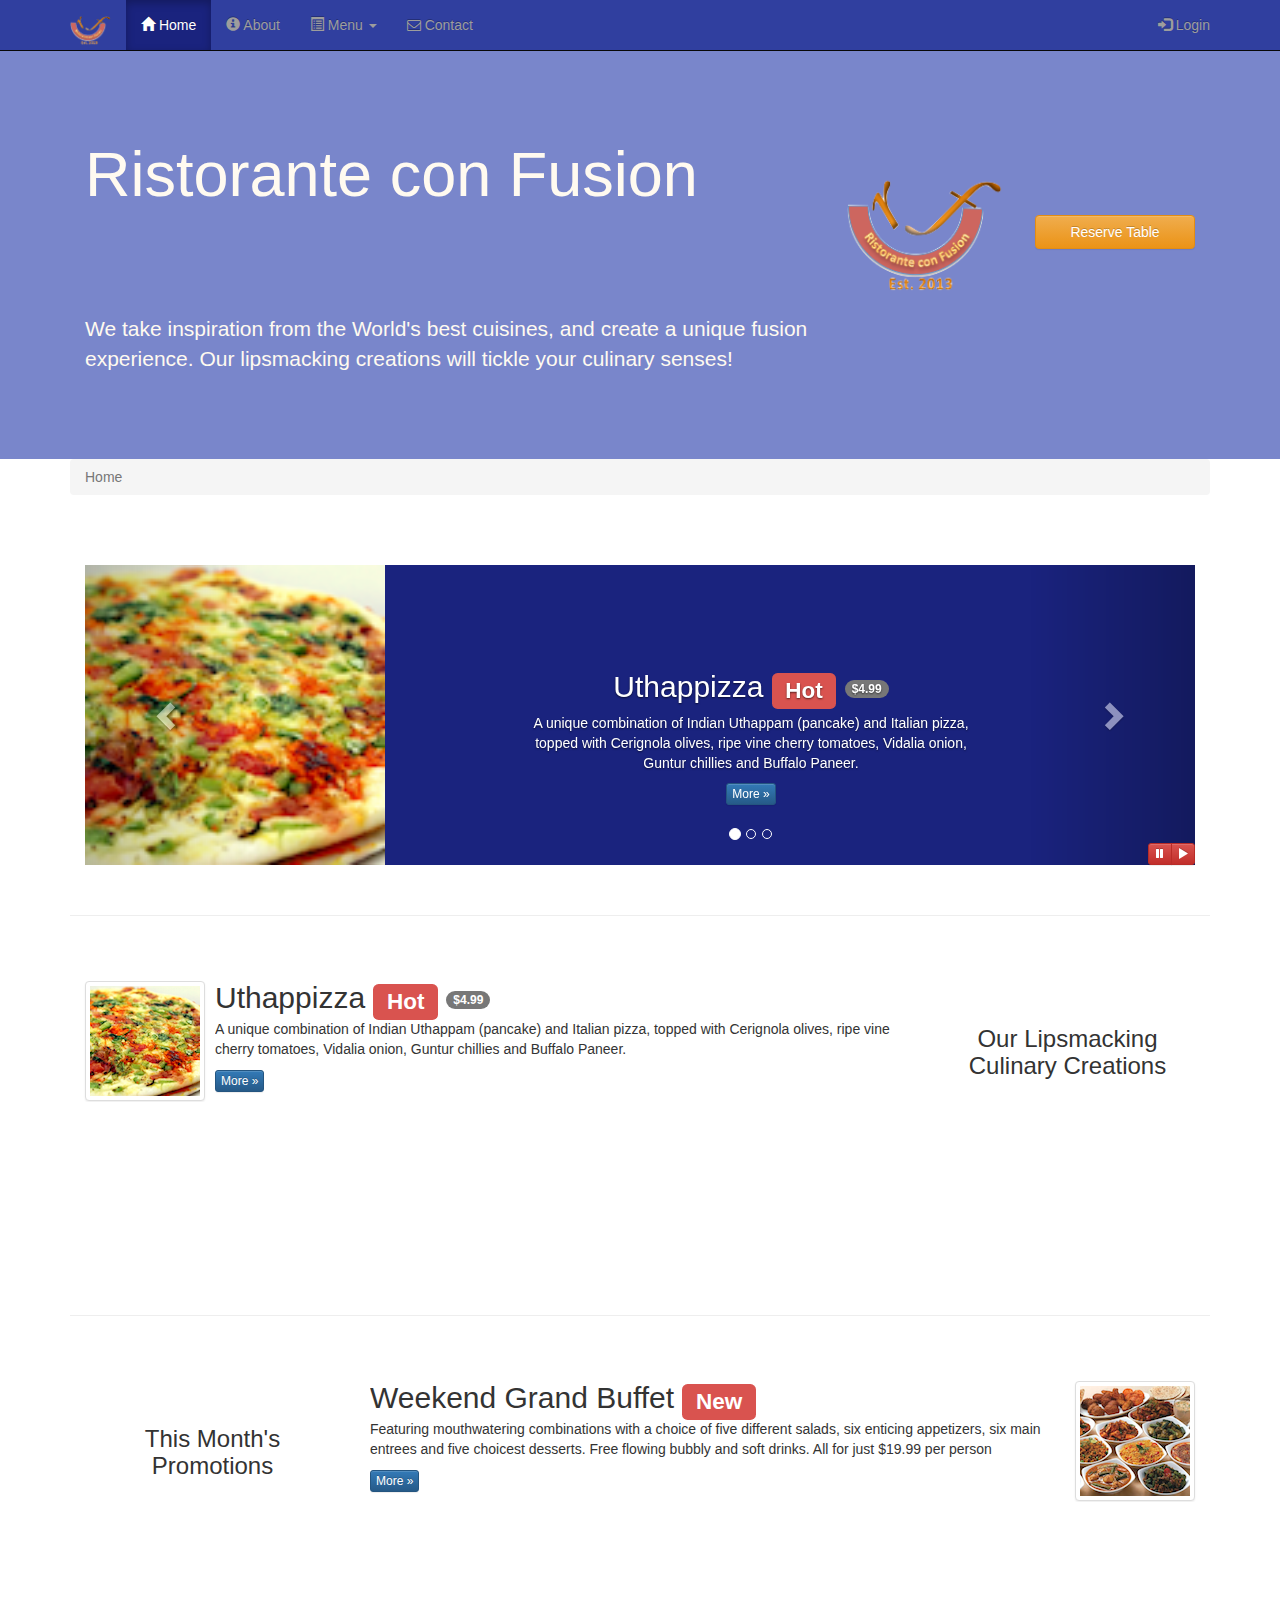
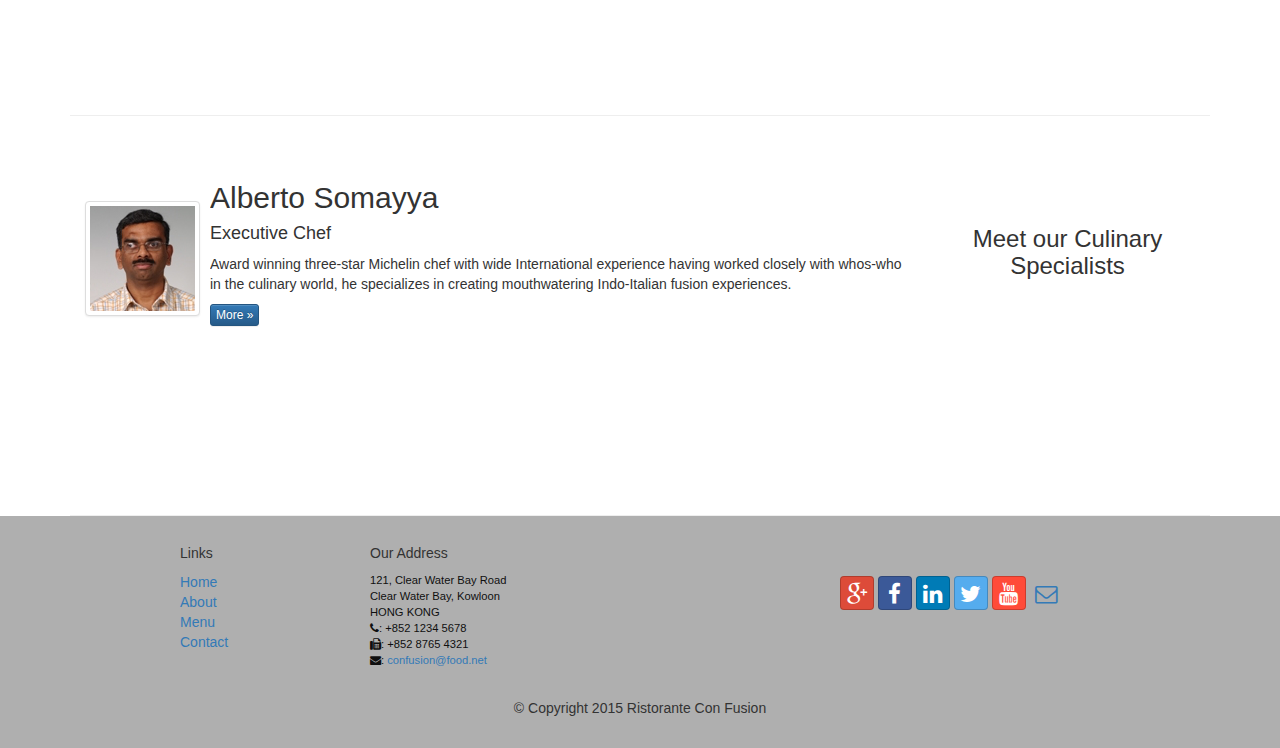
<file: index.html>
<!DOCTYPE html>
<html lang="en">

<head>
    <meta charset="UTF-8">
    <meta http-equiv="X-UA-Compatible" content="ID=edge">
    <meta name="viewport" content="width=device-width, initial-scale=1">
    <title>Ristorante Con Fusion</title>

    <link rel="stylesheet" type="text/css" href="bower_components/bootstrap/dist/css/bootstrap.min.css">
    <link rel="stylesheet" type="text/css" href="bower_components/bootstrap/dist/css/bootstrap-theme.min.css">
    <link href="bower_components/font-awesome/css/font-awesome.min.css" rel="stylesheet">
    <link href="css/bootstrap-social.css" rel="stylesheet">
    <link rel="stylesheet" type="text/css" href="css/mystyles.css">
</head>

<body>

    <nav class="navbar navbar-inverse navbar-fixed-top" role="navigation">
        <div class="container">
            <div class="navbar-header">
                <button type="button" class="navbar-toggle collapsed" data-toggle="collapse" data-target="#navbar" aria-expanded="false" aria-controls="navbar">
                    <span class="sr-only">Toggle navigation</span>
                    <span class="icon-bar"></span>
                    <span class="icon-bar"></span>
                    <span class="icon-bar"></span>
                </button>
                 <a class="navbar-brand" href="index.html"><img src="img/logo.png" height=30 width=41></a>
            </div>
            <div id="navbar" class="navbar-collapse collapse">
                <ul class="nav navbar-nav">
                     <li class="active"><a href="index.html"><span class="glyphicon glyphicon-home"
                         aria-hidden="true"></span> Home</a></li>
                    <li><a href="aboutus.html"><span class="glyphicon glyphicon-info-sign"
                         aria-hidden="true"></span> About</a></li>
                    <li class="dropdown">
                        <a href="#" class="dropdown-toggle" data-toggle="dropdown"
                         role="button" aria-haspopup="true" aria-expanded="false">
                         <span class="glyphicon glyphicon-list-alt" aria-hidden="true"></span> Menu <span class="caret"></span></a>
                        <ul class="dropdown-menu">
                            <li><a href="#">Appetizers</a></li>
                            <li><a href="#">Main Courses</a></li>
                            <li><a href="#">Desserts</a></li>
                            <li><a href="#">Drinks</a></li>
                            <li role="separator" class="divider"></li>
                            <li class="dropdown-header">Specials</li>
                            <li><a href="#">Lunch Buffet</a></li>
                            <li><a href="#">Weekend Brunch</a></li>
                        </ul>
                     </li>
                    <li><a href="contactus.html"> <span class="fa fa-envelope-o"></span> Contact</a></li>
                </ul>
                <ul class="nav navbar-nav navbar-right">
                    <li><a id="loginButton">
                    <span class="glyphicon glyphicon-log-in"></span> Login</a>
                    </li>
                </ul>
            </div>
        </div>
    </nav> 

     <div id="loginModal" class="modal fade" role="dialog">
        <div class="modal-dialog">
        <!-- Modal content-->
        <div class="modal-content">
            <div class="modal-header">
                <button type="button" class="close" data-dismiss="modal">&times;</button>
                <h4 class="modal-title">Login </h4>
            </div>
            <div class="modal-body">
                 <form class="form-inline">
                    <div class="form-inline">
                        <input type="text" class="form-control input-sm" placeholder="Email" name="email">
                        <input type="password" class="form-control input-sm" placeholder="Password" name="password">
                        <label class="checkbox-inline">
                            <input type="checkbox" name="remember" value="">
                            <span>Remember me</span>
                        </label>
                        
                        <button class="btn btn-info" type="submit">Sign In</button>
                        <button type="button" class="btn btn-default btn-sm"
                       data-dismiss="modal">Cancel</button>
                    </div>
                </form>
            </div>
        </div>
        </div>
    </div>

    <header class="jumbotron">

        <!-- Main component for a primary marketing message or call to action -->

        <div class="container">
            <div class="row row-header">
                <div class="col-xs-12 col-sm-8">
                    <h1>Ristorante con Fusion</h1>
                    <p style="padding:40px;"></p>
                    <p>We take inspiration from the World's best cuisines, and create a unique fusion experience. Our lipsmacking creations will tickle your culinary senses!</p>
                </div>
                <div class="col-xs-12 col-sm-2">
                    <p style="padding:20px;"></p>
                    <img src="img/logo.png" class="img-responsive">
                </div>
                <div class="col-xs-12 col-sm-2 center-block">
                    <p style="padding:40px;"></p>
                    <a id="reserveButton" type="button" class="btn btn-warning btn-block">Reserve Table</a>
                </div>
            </div>
        </div>
    </header>

     <div id="reserveModal" class="modal fade" role="dialog">
        <div class="modal-dialog">
        <!-- Modal content-->
        <div class="modal-content">
            <div class="modal-header">
                <button type="button" class="close" data-dismiss="modal">&times;</button>
                <h4 class="modal-title">Reserve table </h4>
            </div>
            <div class="modal-body">
                <form class="form-horizontal" role="form">
                    <div class="form-group">
                        <label for="numGuests" class="col-xs-12 col-sm-2 control-label">Number of Guests</label>
                        <div class="col-sm-10">
                            <div class="radio-inline">
                                <label><input type="radio" name="numGuests">1</label>
                            </div>
                            <div class="radio-inline">
                                <label><input type="radio" name="numGuests">2</label>
                            </div>
                            <div class="radio-inline">
                                <label><input type="radio" name="numGuests">3</label>
                            </div>
                            <div class="radio-inline">
                                <label><input type="radio" name="numGuests">4</label>
                            </div>
                            <div class="radio-inline">
                                <label><input type="radio" name="numGuests">5</label>
                            </div>
                            <div class="radio-inline">
                                <label><input type="radio" name="numGuests">6</label>
                            </div>
                        </div>
                    </div>
                    <div class="form-group">
                        <label for="section" class="col-xs-12 col-sm-2 control-label">Section</label>
                        <div class="col-sm-10">
                            <div class="btn-group" data-toggle="buttons">
                              <label class="btn btn-success active">
                                <input type="radio" name="options" id="nonsmoke" autocomplete="off" checked> Non-Smoking
                              </label>
                              <label class="btn btn-danger">
                                <input type="radio" name="options" id="smoke" autocomplete="off"> Smoking
                              </label>
                            </div>
                        </div>
                    </div>
                    <div class="form-group">
                        <label for="dateToReserve" class="col-xs-12 col-sm-2 control-label">Date and Time</label>
                        <div class="col-xs-12 col-sm-10 form-inline">
                            <div class="col-xs-12 col-sm-4">
                                <div class="has-feedback form-group">
                                    <label class="control-label sr-only" for="dateToReserve">Date</label>
                                    <input type="text" class="form-control input-sm" placeholder="Date" name="dateToReserve" aria-describedby="dateIcon">
                                    <span class="glyphicon glyphicon-calendar form-control-feedback" aria-hidden="true"></span>
                                    <span id="dateIcon" class="sr-only">(date)</span>
                                </div>
                            </div>
                            <div class="col-xs-12 col-sm-4 col-sm-offset-1">
                                <div class="has-feedback form-group">
                                    <input type="text" class="form-control input-sm" placeholder="Time" name="timeToReserve" aria-describedby="timeIcon">
                                    <span class="glyphicon glyphicon-time form-control-feedback" aria-hidden="true"></span>
                                    <span id="timeIcon" class="sr-only">(time)</span>
                                </div>
                            </div>
                        </div>
                    </div>
                    <div class="form-group">
                        <div class="col-sm-offset-2 col-sm-10">
                            <button type="submit" class="btn btn-primary">Reserve</button>
                            <button type="button" class="btn btn-default btn-sm"
                                    data-dismiss="modal">Cancel</button>
                        </div>
                    </div>
                </form>
                <div class="alert alert-warning alert-dismissible" role="alert">
                    <button type="button" class="close" data-dismiss="alert" aria-label="Close"><span aria-hidden="true">&times;</span></button>
                    <strong>Warning:</strong> Please <a href="tel:+85212345678" class="alert-link">call</a> us to reserve for more than six guests
                </div>
            </div>
        </div>
        </div>
    </div>

    <div class="container">
        <div>
            <ol class="breadcrumb">
                <li class="active">Home</a></li>
            </ol>
        </div>

        <div class="row row-content">
           <div class="col-xs-12">
                <div id="mycarousel" class="carousel slide" data-ride="carousel">
                    <!-- Indicators -->
                    <ol class="carousel-indicators">
                        <li data-target="#mycarousel" data-slide-to="0" class="active"></li>
                        <li data-target="#mycarousel" data-slide-to="1"></li>
                        <li data-target="#mycarousel" data-slide-to="2"></li>
                    </ol>
                         <!-- Wrapper for slides -->
                        <div class="carousel-inner" role="listbox">
                            <div class="item active">
                                <img class="img-responsive"
                                 src="img/uthappizza.png" alt="Uthappizza">
                                <div class="carousel-caption">
                                <h2>Uthappizza  <span class="label label-danger">Hot</span> <span class="badge">$4.99</span></h2>
                                <p>A unique combination of Indian Uthappam (pancake) and
                                  Italian pizza, topped with Cerignola olives, ripe vine
                                  cherry tomatoes, Vidalia onion, Guntur chillies and
                                  Buffalo Paneer.</p>
                                <p><a class="btn btn-primary btn-xs" href="#">More &raquo;</a></p>
                                </div>
                            </div>
                            <div class="item">
                                 <a href="#">
                                    <img class="media-object img-thumbnail" src="img/buffet.png" alt="Buffet">
                                </a>
                                <div class="carousel-caption">
                                <h2>Weekend Grand Buffet <span class="label label-danger label-xs">New</span></h2>
                                        <p>Featuring mouthwatering combinations with a choice of five different salads, six enticing appetizers, six main entrees and five choicest desserts. Free flowing bubbly and soft drinks. All for just $19.99 per person </p>
                                <p><a class="btn btn-primary btn-xs" href="#">More &raquo;</a></p>
                                </div>
                            </div>
                            <div class="item">
                                <a href="#">
                                    <img class="media-object img-thumbnail"
                                     src="img/alberto.png" alt="Alberto Somayya">
                                    </a>
                                <div class="carousel-caption">
                                 <h2 class="media-heading">Alberto Somayya</h2>
                                    <h4>Executive Chef</h4>
                                    <p>Award winning three-star Michelin chef with wide
                                     International experience having worked closely with
                                     whos-who in the culinary world, he specializes in
                                      creating mouthwatering Indo-Italian fusion experiences.
                                     </p>
                                    <p><a class="btn btn-primary btn-xs" href="#">More &raquo;</a></p>
                                </div>
                            </div>
                        </div>
                        <!-- Controls -->
                    <a class="left carousel-control" href="#mycarousel" role="button" data-slide="prev">
                        <span class="glyphicon glyphicon-chevron-left" aria-hidden="true"></span>
                        <span class="sr-only">Previous</span>
                    </a>
                    <a class="right carousel-control" href="#mycarousel" role="button" data-slide="next">
                        <span class="glyphicon glyphicon-chevron-right" aria-hidden="true"></span>
                        <span class="sr-only">Next</span>
                    </a>
                    <div class="btn-group" id="carouselButtons">
                        <button class="btn btn-danger btn-xs" id="carousel-pause">
                            <span class="glyphicon glyphicon-pause" aria-hidden="true"></span>
                        </button>
                        <button class="btn btn-danger btn-xs" id="carousel-play">
                            <span class="glyphicon glyphicon-play" aria-hidden="true"></span>
                        </button>
                    </div>
                </div>
            </div>
       </div>
        
        <div class="row row-content">
            <div class="col-xs-12 col-sm-3 col-sm-push-9">
                <p style="padding:20px;"></p>
                <h3 align=center>Our Lipsmacking Culinary Creations</h3>
            </div>
            <div class="media col-xs-12 col-sm-9 col-sm-pull-3">
                <div class="media-left media-middle">
                    <a href="#">
                    <img class="media-object img-thumbnail"
                     src="img/uthappizza.png" alt="Uthappizza">
                    </a>
                </div>
                <div class="media-body">
                    <h2 class="media-heading">Uthappizza  <span class="label label-danger">Hot</span>
                    <span class="badge">$4.99</span></h2>
                    <p>A unique combination of Indian Uthappam (pancake) and
                      Italian pizza, topped with Cerignola olives, ripe vine
                      cherry tomatoes, Vidalia onion, Guntur chillies and
                      Buffalo Paneer.</p>
                    <p><a class="btn btn-primary btn-xs" href="#">More &raquo;</a></p>
                </div>
            </div>
        </div>


        <div class="row row-content">
            <div class="col-xs-12 col-sm-3">
                <p style="padding:20px;"></p>
                <h3 align=center>This Month's Promotions</h3>
            </div>
            <div class="media col-xs-12 col-sm-9">
                <div class="media-body">
                    <h2 class="media-heading">Weekend Grand Buffet <span class="label label-danger">New</span></h2>
                    <p>Featuring mouthwatering combinations with a choice of five different salads, six enticing appetizers, six main entrees and five choicest desserts. Free flowing bubbly and soft drinks. All for just $19.99 per person </p>
                    <p><a class="btn btn-primary btn-xs" href="#">More &raquo;</a></p>
                </div>
                <div class="media-right media-middle">
                    <a href="#">
                        <img class="media-object img-thumbnail" src="img/buffet.png" alt="Buffet">
                    </a>
                </div>
            </div>
        </div>

        <div class="row row-content">
            <div class="col-xs-12 col-sm-3 col-sm-push-9">
                <p style="padding:20px;"></p>
                <h3 align=center>Meet our Culinary Specialists</h3>
            </div>
            <div class="media col-xs-12 col-sm-9 col-sm-pull-3">
                <div class="media-left media-middle">
                    <a href="#">
                    <img class="media-object img-thumbnail"
                     src="img/alberto.png" alt="Alberto Somayya">
                    </a>
                </div>
                <div class="media-body">
                    <h2 class="media-heading">Alberto Somayya</h2>
                    <h4>Executive Chef</h4>
                    <p>Award winning three-star Michelin chef with wide
                     International experience having worked closely with
                     whos-who in the culinary world, he specializes in
                      creating mouthwatering Indo-Italian fusion experiences.
                     </p>
                    <p><a class="btn btn-primary btn-xs" href="#">More &raquo;</a></p>
                </div>
            </div>
        </div>

    </div>

    <footer class="row-footer">
        <div class="container">
            <div class-"row">             
                <div class="col-xs-5 col-xs-offset-1 col-sm-2 col-sm-offset-1">
                    <h5>Links</h5>
                    <ul class="list-unstyled">
                        <li><a href="#">Home</a></li>
                        <li><a href="#">About</a></li>
                        <li><a href="#">Menu</a></li>
                        <li><a href="#">Contact</a></li>
                    </ul>
                </div>
                <div class="col-xs-5 col-sm-5">
                    <h5>Our Address</h5>
                    <address>
		              121, Clear Water Bay Road<br>
		              Clear Water Bay, Kowloon<br>
		              HONG KONG<br>
                      <i class="fa fa-phone"></i>: +852 1234 5678<br>
                      <i class="fa fa-fax"></i>: +852 8765 4321<br>
                      <i class="fa fa-envelope"></i>: 
                                 <a href="mailto:confusion@food.net">confusion@food.net</a>
		           </address>
                </div>
                <div>
                    <div class="nav navbar-nav" style="padding: 40px 10px;">
                        <a class="btn btn-social-icon btn-google-plus" href="http://google.com/+"><i class="fa fa-google-plus"></i></a>
                        <a class="btn btn-social-icon btn-facebook" href="http://www.facebook.com/profile.php?id="><i class="fa fa-facebook"></i></a>
                        <a class="btn btn-social-icon btn-linkedin" href="http://www.linkedin.com/in/"><i class="fa fa-linkedin"></i></a>
                        <a class="btn btn-social-icon btn-twitter" href="http://twitter.com/"><i class="fa fa-twitter"></i></a>
                        <a class="btn btn-social-icon btn-youtube" href="http://youtube.com/"><i class="fa fa-youtube"></i></a>
                        <a class="btn btn-social-icon" href="mailto:"><i class="fa fa-envelope-o"></i></a>
                    </div>
                </div>
                <div class="col-xs-12">
                    <p style="padding:10px;"></p>
                    <p align=center>© Copyright 2015 Ristorante Con Fusion</p>
                </div>
            </div>
        </div>
    </footer>

    <script src="bower_components/jquery/dist/jquery.min.js"></script>
    <!-- Include all compiled plugins (below), or include individual files as needed -->
    <script src="bower_components/bootstrap/dist/js/bootstrap.min.js"></script>

    <script>
        $(document).ready(function(){
            $("#mycarousel").carousel( { interval: 2000 } );
            $("#carousel-pause").click(function(){
                $("#mycarousel").carousel('pause');
            });
            $("#carousel-play").click(function(){
                $("#mycarousel").carousel('cycle');
            });
            $("#loginButton").click(function(){
                $("#loginModal").modal();
            });
            $("#reserveButton").click(function(){
                $("#reserveModal").modal();
            });
        });
    </script>
</body>

</html>
</file>
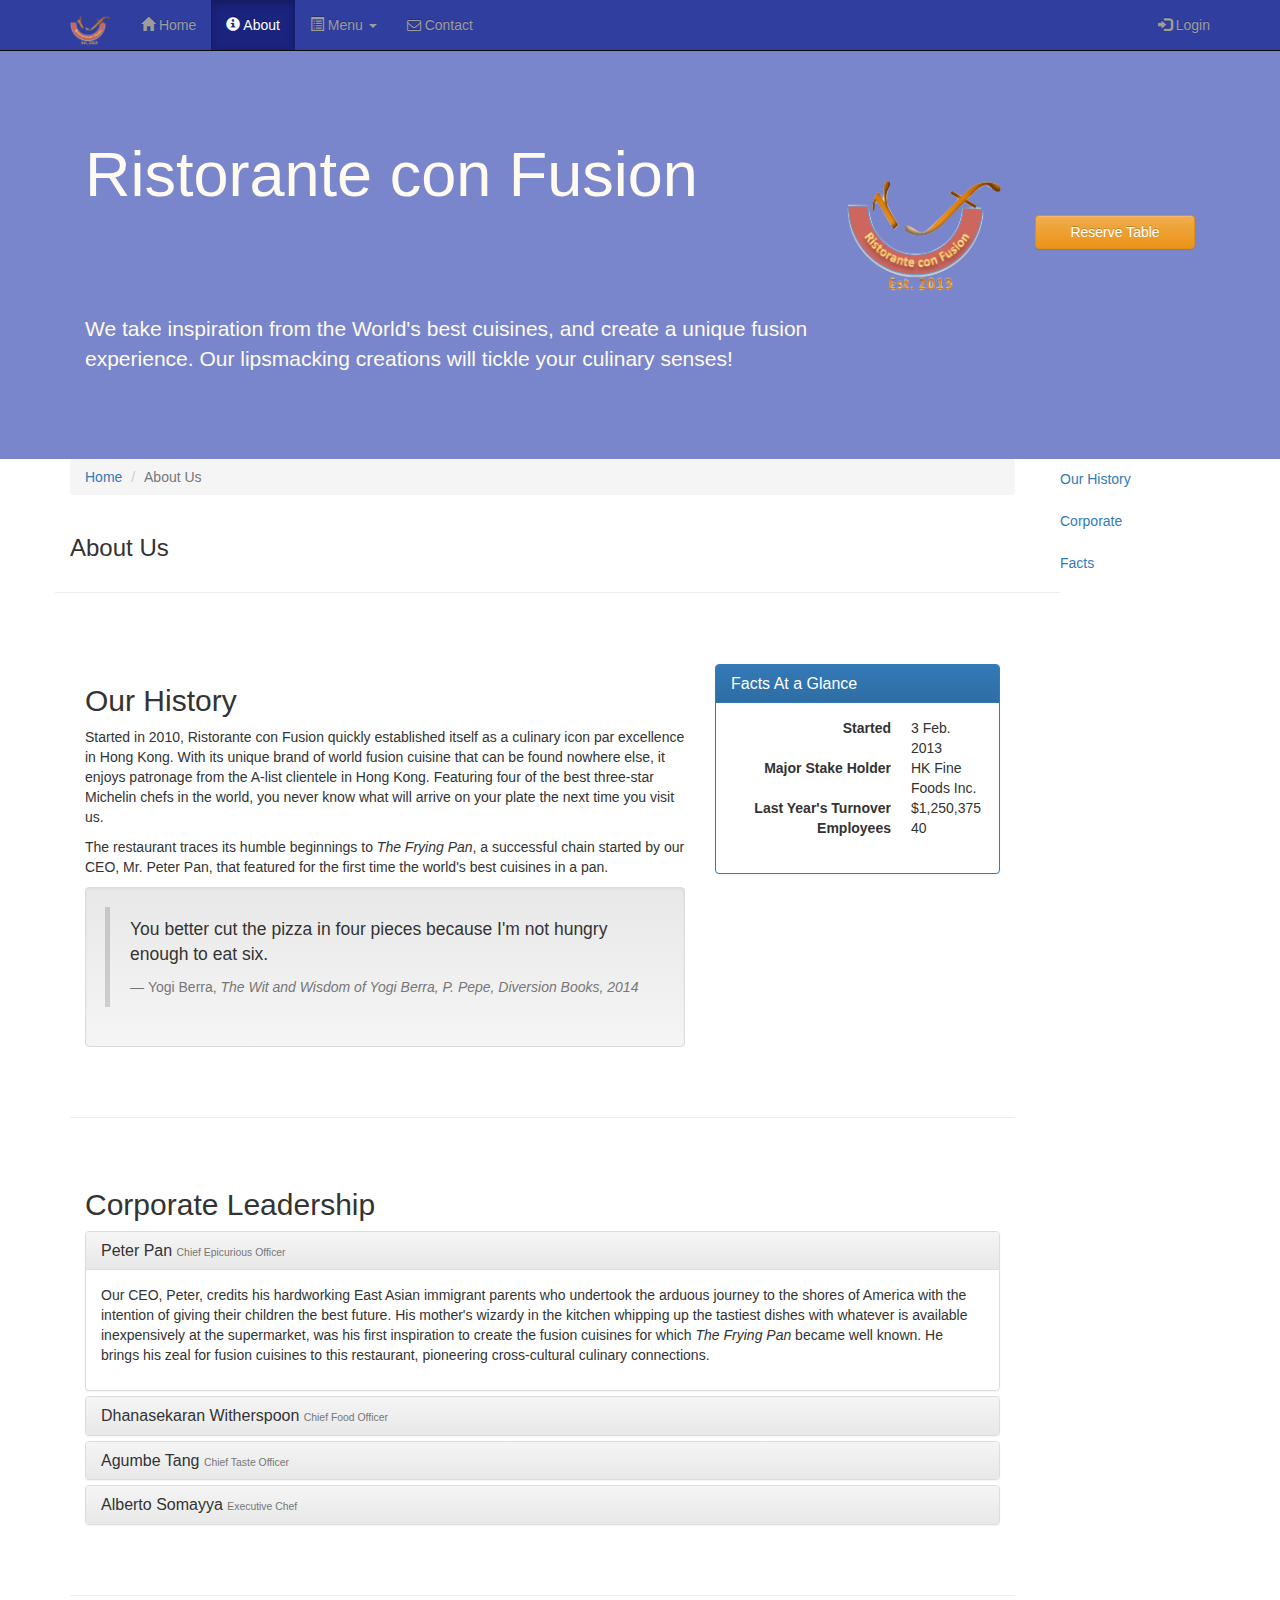
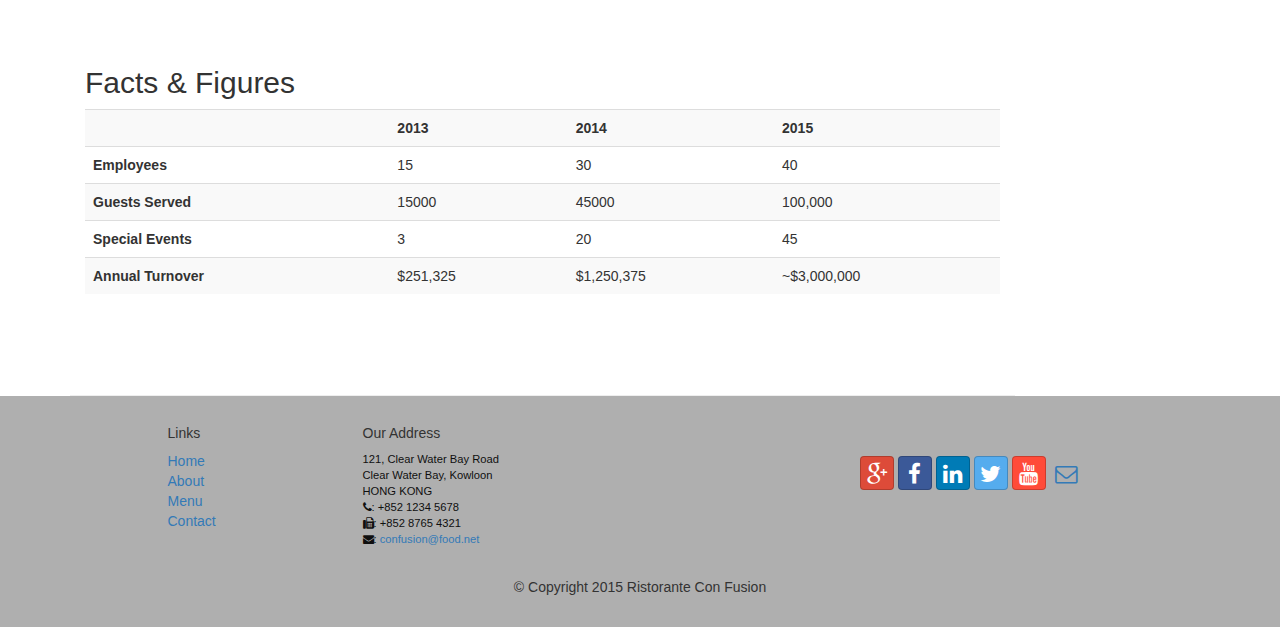
<file: aboutus.html>
<!DOCTYPE html>
<html lang="en">

<head>
     <meta charset="utf-8">
    <meta http-equiv="X-UA-Compatible" content="IE=edge">
    <meta name="viewport" content="width=device-width, initial-scale=1">
    <!-- The above 3 meta tags *must* come first in the head; any other head 
         content must come *after* these tags -->
    <title>Ristorante Con Fusion: About Us</title>
        <!-- Bootstrap -->
    <link rel="stylesheet" type="text/css" href="bower_components/bootstrap/dist/css/bootstrap.min.css">
    <link rel="stylesheet" type="text/css" href="bower_components/bootstrap/dist/css/bootstrap-theme.min.css">
    <link href="bower_components/font-awesome/css/font-awesome.min.css" rel="stylesheet">
    <link href="css/bootstrap-social.css" rel="stylesheet">
    <link rel="stylesheet" type="text/css" href="css/mystyles.css">

    <!-- HTML5 shim and Respond.js for IE8 support of HTML5 elements and media queries -->
    <!-- WARNING: Respond.js doesn't work if you view the page via file:// -->
    <!--[if lt IE 9]>
      <script src="https://oss.maxcdn.com/html5shiv/3.7.2/html5shiv.min.js"></script>
      <script src="https://oss.maxcdn.com/respond/1.4.2/respond.min.js"></script>
    <![endif]-->
</head>

<body data-spy="scroll" data-target="#myScrollspy" data-offset="200">
    <nav class="navbar navbar-inverse navbar-fixed-top" role="navigation">
        <div class="container">
            <div class="navbar-header">
                <button type="button" class="navbar-toggle collapsed" data-toggle="collapse" data-target="#navbar" aria-expanded="false" aria-controls="navbar">
                    <span class="sr-only">Toggle navigation</span>
                    <span class="icon-bar"></span>
                    <span class="icon-bar"></span>
                    <span class="icon-bar"></span>
                </button>
                <a class="navbar-brand" href="index.html"><img src="img/logo.png" height=30 width=41></a>
            </div>
            <div id="navbar" class="navbar-collapse collapse">
                <ul class="nav navbar-nav">
                     <li><a href="index.html"><span class="glyphicon glyphicon-home"
                         aria-hidden="true"></span> Home</a></li>
                    <li  class="active"><a href="aboutus.html"><span class="glyphicon glyphicon-info-sign"
                         aria-hidden="true"></span> About</a></li>
                    <li class="dropdown">
                        <a href="#" class="dropdown-toggle" data-toggle="dropdown"
                         role="button" aria-haspopup="true" aria-expanded="false">
                         <span class="glyphicon glyphicon-list-alt" aria-hidden="true"></span> Menu <span class="caret"></span></a>
                        <ul class="dropdown-menu">
                            <li><a href="#">Appetizers</a></li>
                            <li><a href="#">Main Courses</a></li>
                            <li><a href="#">Desserts</a></li>
                            <li><a href="#">Drinks</a></li>
                            <li role="separator" class="divider"></li>
                            <li class="dropdown-header">Specials</li>
                            <li><a href="#">Lunch Buffet</a></li>
                            <li><a href="#">Weekend Brunch</a></li>
                        </ul>
                     </li>
                    <li><a href="contactus.html"> <span class="fa fa-envelope-o"></span> Contact</a></li>
                </ul>
                <ul class="nav navbar-nav navbar-right">
                    <li><a data-toggle="modal" data-target="#loginModal">
                    <span class="glyphicon glyphicon-log-in"></span> Login</a>
                    </li>
                </ul>
            </div>
        </div>
    </nav>

    <div id="loginModal" class="modal fade" role="dialog">
        <div class="modal-dialog">
        <!-- Modal content-->
        <div class="modal-content">
            <div class="modal-header">
                <button type="button" class="close" data-dismiss="modal">&times;</button>
                <h4 class="modal-title">Login </h4>
            </div>
            <div class="modal-body">
                 <form class="form-inline">
                    <div class="form-inline">
                        <input type="text" class="form-control input-sm" placeholder="Email" name="email">
                        <input type="password" class="form-control input-sm" placeholder="Password" name="password">
                        <label class="checkbox-inline">
                            <input type="checkbox" name="remember" value="">
                            <span>Remember me</span>
                        </label>
                        
                        <button class="btn btn-info" type="submit">Sign In</button>
                        <button type="button" class="btn btn-default btn-sm"
                       data-dismiss="modal">Cancel</button>
                    </div>
                </form>
            </div>
        </div>
        </div>
    </div>


    <header class="jumbotron">

        <!-- Main component for a primary marketing message or call to action -->

        <div class="container">
            <div class="row row-header">
                <div class="col-xs-12 col-sm-8">
                    <h1>Ristorante con Fusion</h1>
                    <p style="padding:40px;"></p>
                    <p>We take inspiration from the World's best cuisines, and create a unique fusion experience. Our lipsmacking creations will tickle your culinary senses!</p>
                </div>
                 <div class="col-xs-12 col-sm-2">
                    <p style="padding:20px;"></p>
                    <img src="img/logo.png" class="img-responsive">
                </div>
                <div class="col-xs-12 col-sm-2 center-block">
                    <p style="padding:40px;"></p>
                    <a data-toggle="modal" data-target="#reserveModal" type="button" class="btn btn-warning btn-block">Reserve Table</a>
                </div>
            </div>
        </div>
    </header>

     <div id="reserveModal" class="modal fade" role="dialog">
        <div class="modal-dialog">
        <!-- Modal content-->
        <div class="modal-content">
            <div class="modal-header">
                <button type="button" class="close" data-dismiss="modal">&times;</button>
                <h4 class="modal-title">Reserve table </h4>
            </div>
            <div class="modal-body">
                <form class="form-horizontal" role="form">
                    <div class="form-group">
                        <label for="numGuests" class="col-xs-12 col-sm-2 control-label">Number of Guests</label>
                        <div class="col-sm-10">
                            <div class="radio-inline">
                                <label><input type="radio" name="numGuests">1</label>
                            </div>
                            <div class="radio-inline">
                                <label><input type="radio" name="numGuests">2</label>
                            </div>
                            <div class="radio-inline">
                                <label><input type="radio" name="numGuests">3</label>
                            </div>
                            <div class="radio-inline">
                                <label><input type="radio" name="numGuests">4</label>
                            </div>
                            <div class="radio-inline">
                                <label><input type="radio" name="numGuests">5</label>
                            </div>
                            <div class="radio-inline">
                                <label><input type="radio" name="numGuests">6</label>
                            </div>
                        </div>
                    </div>
                    <div class="form-group">
                        <label for="section" class="col-xs-12 col-sm-2 control-label">Section</label>
                        <div class="col-sm-10">
                            <div class="btn-group" data-toggle="buttons">
                              <label class="btn btn-success active">
                                <input type="radio" name="options" id="nonsmoke" autocomplete="off" checked> Non-Smoking
                              </label>
                              <label class="btn btn-danger">
                                <input type="radio" name="options" id="smoke" autocomplete="off"> Smoking
                              </label>
                            </div>
                        </div>
                    </div>
                    <div class="form-group">
                        <label for="dateToReserve" class="col-xs-12 col-sm-2 control-label">Date and Time</label>
                        <div class="col-xs-12 col-sm-10 form-inline">
                            <div class="col-xs-12 col-sm-4">
                                <div class="has-feedback form-group">
                                    <label class="control-label sr-only" for="dateToReserve">Date</label>
                                    <input type="text" class="form-control input-sm" placeholder="Date" name="dateToReserve" aria-describedby="dateIcon">
                                    <span class="glyphicon glyphicon-calendar form-control-feedback" aria-hidden="true"></span>
                                    <span id="dateIcon" class="sr-only">(date)</span>
                                </div>
                            </div>
                            <div class="col-xs-12 col-sm-4 col-sm-offset-1">
                                <div class="has-feedback form-group">
                                    <input type="text" class="form-control input-sm" placeholder="Time" name="timeToReserve" aria-describedby="timeIcon">
                                    <span class="glyphicon glyphicon-time form-control-feedback" aria-hidden="true"></span>
                                    <span id="timeIcon" class="sr-only">(time)</span>
                                </div>
                            </div>
                        </div>
                    </div>
                    <div class="form-group">
                        <div class="col-sm-offset-2 col-sm-10">
                            <button type="submit" class="btn btn-primary">Reserve</button>
                            <button type="button" class="btn btn-default btn-sm"
                                    data-dismiss="modal">Cancel</button>
                        </div>
                    </div>
                </form>
                <div class="alert alert-warning alert-dismissible" role="alert">
                    <button type="button" class="close" data-dismiss="alert" aria-label="Close"><span aria-hidden="true">&times;</span></button>
                    <strong>Warning:</strong> Please <a href="tel:+85212345678" class="alert-link">call</a> us to reserve for more than six guests
                </div>
            </div>
        </div>
        </div>
    </div>

    <div class="container">
        <div class="row">
            <div class="col-xs-12 col-sm-10">
                <div>
                    <div>
                        <ol class="breadcrumb">
                          <li><a href="index.html">Home</a></li>
                          <li class="active">About Us</a></li>
                        </ol>
                    </div>
                    <div class="row">
                       <h3 class="col-xs-12">About Us</h3>
                       <hr class="col-xs-12">
                    </div>
                </div>
                
                <div>
                    <div id="history" class="row row-content">
                        <div class="col-xs-12 col-sm-6 col-lg-8">
                            <h2>Our History</h2>
                                <p>Started in 2010, Ristorante con Fusion quickly established itself as a culinary icon par excellence in Hong Kong. With its unique brand of world fusion cuisine that can be found nowhere else, it enjoys patronage from the A-list clientele in Hong Kong.  Featuring four of the best three-star Michelin chefs in the world, you never know what will arrive on your plate the next time you visit us.</p>
                                <p>The restaurant traces its humble beginnings to <em>The Frying Pan</em>, a successful chain started by our CEO, Mr. Peter Pan, that featured for the first time the world's best cuisines in a pan.</p> 
                                <div class="well">
                                    <blockquote>
                                        <p>You better cut the pizza in four pieces because
                                            I'm not hungry enough to eat six.</p>
                                        <footer>Yogi Berra,
                                          <cite>The Wit and Wisdom of Yogi Berra,
                                            P. Pepe, Diversion Books, 2014</cite>
                                        </footer>
                                    </blockquote>
                                </div>
                        </div>
                        <div class="col-xs-12 col-sm-6 col-lg-4">
                            <div class="panel panel-primary">
                                <div class="panel-heading">
                                    <h3 class="panel-title">Facts At a Glance</h3>
                                </div>
                                <div class="panel-body">
                                    <dl class="dl-horizontal">
                                        <dt>Started</dt>
                                        <dd>3 Feb. 2013</dd>
                                        <dt>Major Stake Holder</dt>
                                        <dd>HK Fine Foods Inc.</dd>
                                        <dt>Last Year's Turnover</dt>
                                        <dd>$1,250,375</dd>
                                        <dt>Employees</dt>
                                        <dd>40</dd>
                                   </dl>
                                </div>
                            </div>
                            <p style="padding:20px;"></p>
                        </div>
                    </div>


                    <div id="corporate" class="row row-content">
                        <div class="col-xs-12">
                            <h2>Corporate Leadership</h2>
                            <div class="panel-group" id="accordion" role="tablist" aria-multiselectable="true">
                                <div class="panel panel-default">
                                    <div class="panel-heading" role="tab" id="headingPeter">
                                        <h3 class="panel-title">
                                            <a role="button" data-toggle="collapse"
                                                 data-parent="#accordion" href="#peter"
                                                 aria-expanded="true" aria-controls="peter">
                                                Peter Pan <small>Chief Epicurious Officer</small></a>
                                        </h3>
                                    </div>
                                    <div role="tabpanel" class="panel-collapse collapse in"
                                         id="peter"    aria-labelledby="headingPeter">
                                        <div class="panel-body">
                                             <p>Our CEO, Peter, credits his hardworking East Asian immigrant parents who undertook the arduous journey to the shores of America with the intention of giving their children the best future. His mother's wizardy in the kitchen whipping up the tastiest dishes with whatever is available inexpensively at the supermarket, was his first inspiration to create the fusion cuisines for which <em>The Frying Pan</em> became well known. He brings his zeal for fusion cuisines to this restaurant, pioneering cross-cultural culinary connections.</p>
                                        </div>
                                    </div>
                                </div>

                                <div class="panel panel-default">
                                    <div class="panel-heading" role="tab" id="headingDanny">
                                        <h3 class="panel-title">
                                            <a class="collapsed" role="button" data-toggle="collapse"
                                                 data-parent="#accordion" href="#danny"
                                                 aria-expanded="false" aria-controls="danny">
                                                Dhanasekaran Witherspoon <small>Chief Food Officer</small></a>
                                        </h3>
                                    </div>
                                    <div role="tabpanel" class="panel-collapse collapse"
                                         id="danny"    aria-labelledby="headingDanny">
                                        <div class="panel-body">
                                            <p>Our CFO, Danny, as he is affectionately referred to by his colleagues, comes from a long established family tradition in farming and produce. His experiences growing up on a farm in the Australian outback gave him great appreciation for varieties of food sources. As he puts it in his own words, <em>Everything that runs, wins, and everything that stays, pays!</em></p>
                                        </div>
                                    </div>
                                </div>

                                <div class="panel panel-default">
                                    <div class="panel-heading" role="tab" id="headingAgumbe">
                                        <h3 class="panel-title">
                                            <a class="collapsed" role="button" data-toggle="collapse"
                                                 data-parent="#accordion" href="#agumbe"
                                                 aria-expanded="false" aria-controls="agumbe">
                                                Agumbe Tang <small>Chief Taste Officer</small></a>
                                        </h3>
                                    </div>
                                    <div role="tabpanel" class="panel-collapse collapse"
                                         id="agumbe"    aria-labelledby="headingAgumbe">
                                        <div class="panel-body">
                                            <p>Blessed with the most discerning gustatory sense, Agumbe, our CFO, personally ensures that every dish that we serve meets his exacting tastes. Our chefs dread the tongue lashing that ensues if their dish does not meet his exacting standards. He lives by his motto, <em>You click only if you survive my lick.</em></p>
                                        </div>
                                    </div>
                                </div>
                                
                                <div class="panel panel-default">
                                    <div class="panel-heading" role="tab" id="headingAlberto">
                                        <h3 class="panel-title">
                                            <a class="collapsed" role="button" data-toggle="collapse"
                                                 data-parent="#accordion" href="#alberto"
                                                 aria-expanded="false" aria-controls="alberto">
                                                Alberto Somayya <small>Executive Chef</small></a>
                                        </h3>
                                    </div>
                                    <div role="tabpanel" class="panel-collapse collapse"
                                         id="alberto"    aria-labelledby="headingAlberto">
                                        <div class="panel-body">
                                            <p>Award winning three-star Michelin chef with wide International experience having worked closely with whos-who in the culinary world, he specializes in creating mouthwatering Indo-Italian fusion experiences. He says, <em>Put together the cuisines from the two craziest cultures, and you get a winning hit! Amma Mia!</em></p>
                                        </div>
                                    </div>
                                </div>
                            </div>
                        </div>
                   </div>

                   <div id="facts" class="row row-content">
                        <div class="col-xs-12">
                            <h2>Facts &amp; Figures</h2>
                            <div class="table-responsive">
                            <table class="table table-striped">
                                <tr>
                                    <td>&nbsp;</td>
                                    <th>2013</th>
                                    <th>2014</th>
                                    <th>2015</th>
                                </tr>
                                <tr>
                                    <th>Employees</th>
                                    <td>15</td>
                                    <td>30</td>
                                    <td>40</td>
                                </tr>
                                <tr>
                                    <th>Guests Served</th>
                                    <td>15000</td>
                                    <td>45000</td>
                                    <td>100,000</td>
                                </tr>
                                <tr>
                                    <th>Special Events</th>
                                    <td>3</td>
                                    <td>20</td>
                                    <td>45</td>
                                </tr>
                                <tr>
                                    <th>Annual Turnover</th>
                                    <td>$251,325</td>
                                    <td>$1,250,375</td>
                                    <td>~$3,000,000</td>
                                </tr>
                            </table>
                            </div>
                        </div>
                    </div> 
                </div>
            </div>
             <nav class="hidden-xs col-sm-2" id="myScrollspy">
                <ul class="nav nav-pills nav-stacked" data-spy="affix" data-offset-top="400">
                    <li><a href="#history">Our History</a></li>
                    <li><a href="#corporate">Corporate</a></li>
                    <li><a href="#facts">Facts</a></li>
                </ul>
            </nav>
        </div>

    </div>

    <footer class="row-footer">
        <div class="container">
            <div class="row">             
                <div class="col-xs-5 col-xs-offset-1 col-sm-2 col-sm-offset-1">
                    <h5>Links</h5>
                    <ul class="list-unstyled">
                        <li><a href="#">Home</a></li>
                        <li><a href="#">About</a></li>
                        <li><a href="#">Menu</a></li>
                        <li><a href="#">Contact</a></li>
                    </ul>
                </div>
                <div class="col-xs-6 col-sm-5">
                    <h5>Our Address</h5>
                    <address>
		              121, Clear Water Bay Road<br>
		              Clear Water Bay, Kowloon<br>
		              HONG KONG<br>
		              <i class="fa fa-phone"></i>: +852 1234 5678<br>
		              <i class="fa fa-fax"></i>: +852 8765 4321<br>
		              <i class="fa fa-envelope"></i>: 
                        <a href="mailto:confusion@food.net">confusion@food.net</a>
		           </address>
                </div>
                <div class="col-xs-12 col-sm-4">
                    <div class="nav navbar-nav" style="padding: 40px 10px;">
                        <a class="btn btn-social-icon btn-google-plus" href="http://google.com/+"><i class="fa fa-google-plus"></i></a>
                        <a class="btn btn-social-icon btn-facebook" href="http://www.facebook.com/profile.php?id="><i class="fa fa-facebook"></i></a>
                        <a class="btn btn-social-icon btn-linkedin" href="http://www.linkedin.com/in/"><i class="fa fa-linkedin"></i></a>
                        <a class="btn btn-social-icon btn-twitter" href="http://twitter.com/"><i class="fa fa-twitter"></i></a>
                        <a class="btn btn-social-icon btn-youtube" href="http://youtube.com/"><i class="fa fa-youtube"></i></a>
                        <a class="btn btn-social-icon" href="mailto:"><i class="fa fa-envelope-o"></i></a>
                    </div>
                </div>
                <div class="col-xs-12">
                    <p style="padding:10px;"></p>
                    <p align=center>© Copyright 2015 Ristorante Con Fusion</p>
                </div>
            </div>
        </div>
    </footer>
    <script src="bower_components/jquery/dist/jquery.min.js"></script>
    <!-- Include all compiled plugins (below), or include individual files as needed -->
    <script src="bower_components/bootstrap/dist/js/bootstrap.min.js"></script>

</body>

</html>
</file>
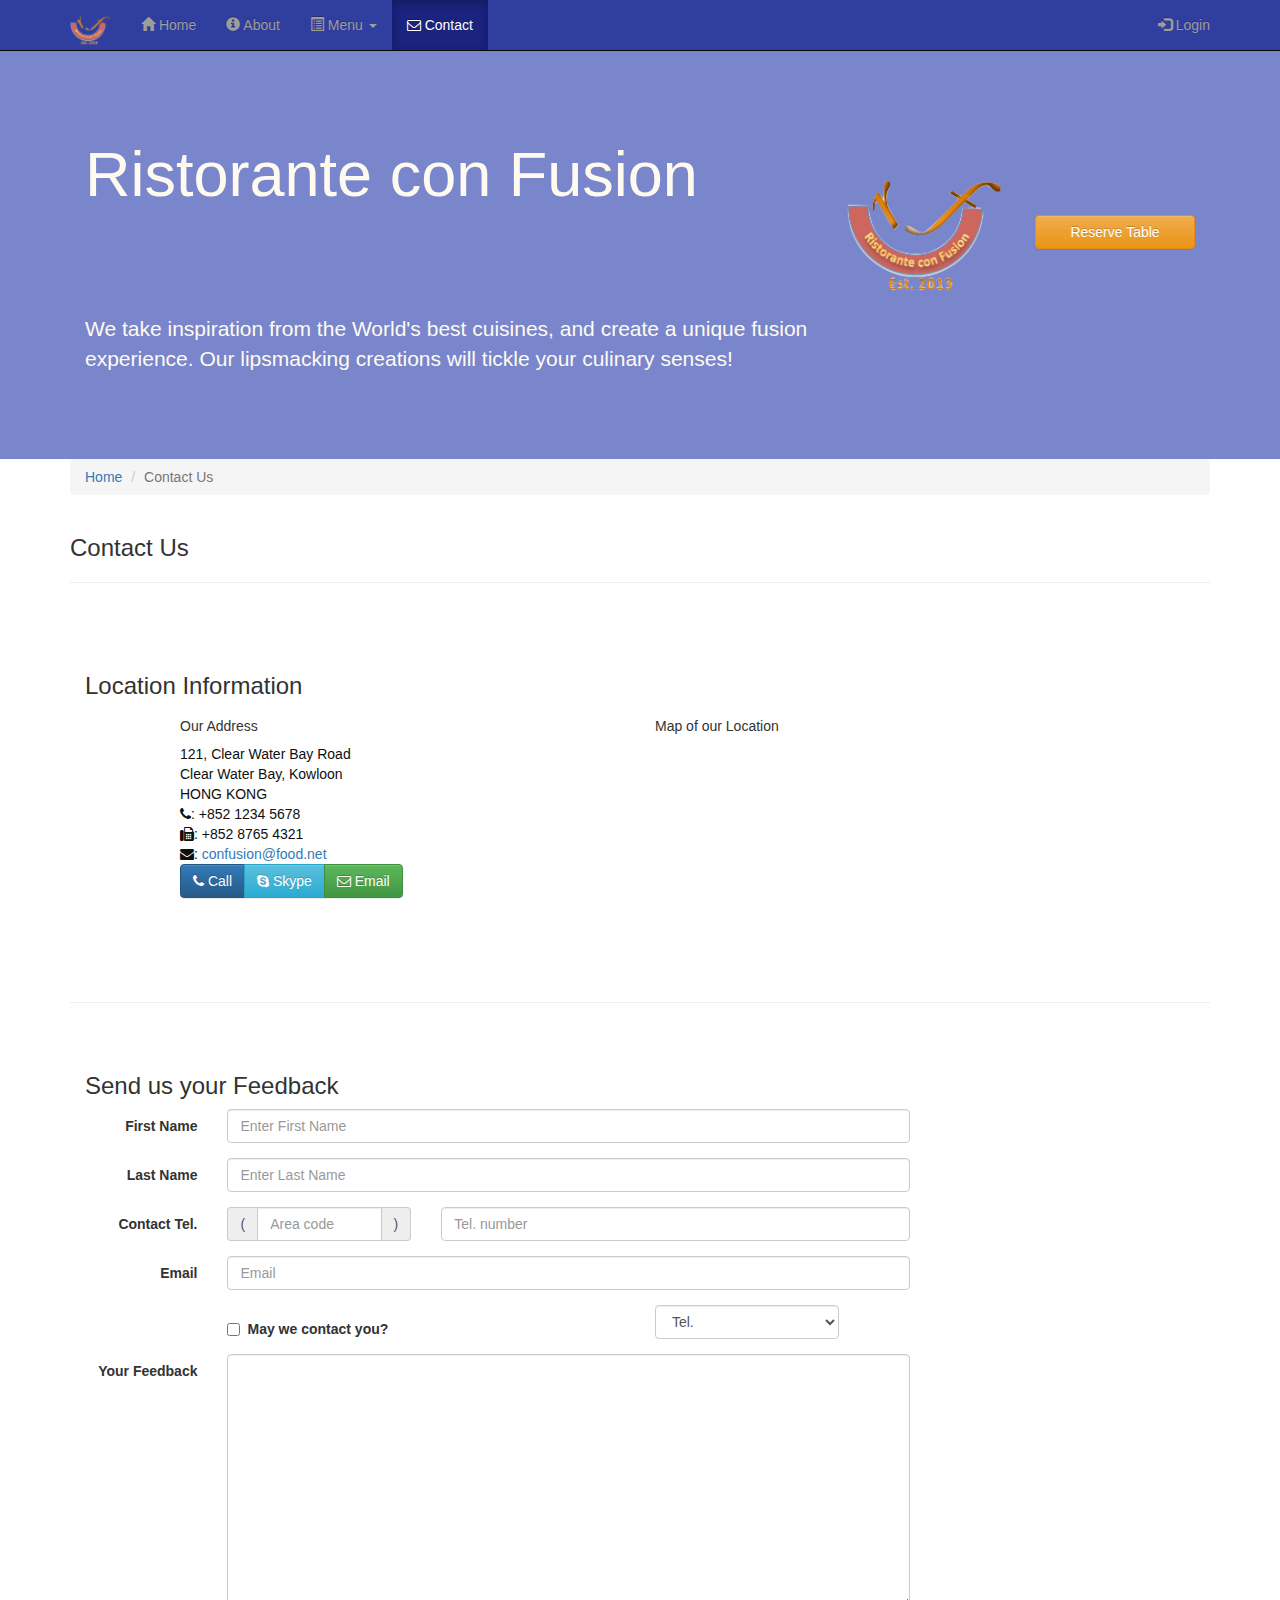
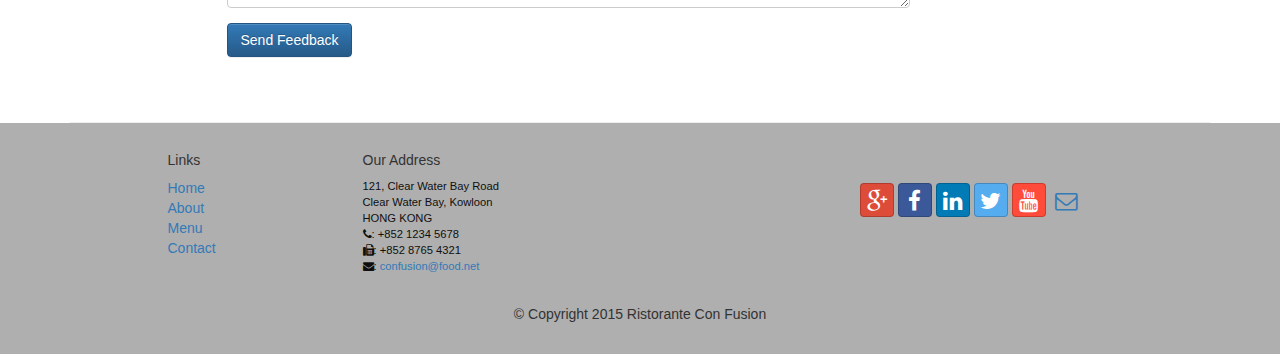
<file: contactus.html>
<!DOCTYPE html>
<html lang="en">

<head>
     <meta charset="utf-8">
    <meta http-equiv="X-UA-Compatible" content="IE=edge">
    <meta name="viewport" content="width=device-width, initial-scale=1">
    <!-- The above 3 meta tags *must* come first in the head; any other head 
         content must come *after* these tags -->
    <title>Ristorante Con Fusion: About Us</title>
        <!-- Bootstrap -->
    <link rel="stylesheet" type="text/css" href="bower_components/bootstrap/dist/css/bootstrap.min.css">
    <link rel="stylesheet" type="text/css" href="bower_components/bootstrap/dist/css/bootstrap-theme.min.css">
    <link href="bower_components/font-awesome/css/font-awesome.min.css" rel="stylesheet">
    <link href="css/bootstrap-social.css" rel="stylesheet">
    <link rel="stylesheet" type="text/css" href="css/mystyles.css">

    <!-- HTML5 shim and Respond.js for IE8 support of HTML5 elements and media queries -->
    <!-- WARNING: Respond.js doesn't work if you view the page via file:// -->
    <!--[if lt IE 9]>
      <script src="https://oss.maxcdn.com/html5shiv/3.7.2/html5shiv.min.js"></script>
      <script src="https://oss.maxcdn.com/respond/1.4.2/respond.min.js"></script>
    <![endif]-->
</head>

<body>
    <nav class="navbar navbar-inverse navbar-fixed-top" role="navigation">
        <div class="container">
            <div class="navbar-header">
                <button type="button" class="navbar-toggle collapsed" data-toggle="collapse" data-target="#navbar" aria-expanded="false" aria-controls="navbar">
                    <span class="sr-only">Toggle navigation</span>
                    <span class="icon-bar"></span>
                    <span class="icon-bar"></span>
                    <span class="icon-bar"></span>
                </button>
                <a class="navbar-brand" href="index.html"><img src="img/logo.png" height=30 width=41></a>
            </div>
            <div id="navbar" class="navbar-collapse collapse">
                <ul class="nav navbar-nav">
                     <li><a href="index.html"><span class="glyphicon glyphicon-home"
                         aria-hidden="true"></span> Home</a></li>
                    <li><a href="aboutus.html"><span class="glyphicon glyphicon-info-sign"
                         aria-hidden="true"></span> About</a></li>
                    <li class="dropdown">
                        <a href="#" class="dropdown-toggle" data-toggle="dropdown"
                         role="button" aria-haspopup="true" aria-expanded="false">
                         <span class="glyphicon glyphicon-list-alt" aria-hidden="true"></span> Menu <span class="caret"></span></a>
                        <ul class="dropdown-menu">
                            <li><a href="#">Appetizers</a></li>
                            <li><a href="#">Main Courses</a></li>
                            <li><a href="#">Desserts</a></li>
                            <li><a href="#">Drinks</a></li>
                            <li role="separator" class="divider"></li>
                            <li class="dropdown-header">Specials</li>
                            <li><a href="#">Lunch Buffet</a></li>
                            <li><a href="#">Weekend Brunch</a></li>
                        </ul>
                     </li>
                    <li class="active"><a href="contactus.html"> <span class="fa fa-envelope-o"></span> Contact</a></li>
                </ul>
                <ul class="nav navbar-nav navbar-right">
                    <li><a data-toggle="modal" data-target="#loginModal">
                    <span class="glyphicon glyphicon-log-in"></span> Login</a>
                    </li>
                </ul>
            </div>
        </div>
    </nav> 

    <div id="loginModal" class="modal fade" role="dialog">
        <div class="modal-dialog">
        <!-- Modal content-->
        <div class="modal-content">
            <div class="modal-header">
                <button type="button" class="close" data-dismiss="modal">&times;</button>
                <h4 class="modal-title">Login </h4>
            </div>
            <div class="modal-body">
                 <form class="form-inline">
                    <div class="form-inline">
                        <input type="text" class="form-control input-sm" placeholder="Email" name="email">
                        <input type="password" class="form-control input-sm" placeholder="Password" name="password">
                        <label class="checkbox-inline">
                            <input type="checkbox" name="remember" value="">
                            <span>Remember me</span>
                        </label>
                        
                        <button class="btn btn-info" type="submit">Sign In</button>
                        <button type="button" class="btn btn-default btn-sm"
                       data-dismiss="modal">Cancel</button>
                    </div>
                </form>
            </div>
        </div>
        </div>
    </div>


    <header class="jumbotron">

        <!-- Main component for a primary marketing message or call to action -->

        <div class="container">
            <div class="row row-header">
                <div class="col-xs-12 col-sm-8">
                    <h1>Ristorante con Fusion</h1>
                    <p style="padding:40px;"></p>
                    <p>We take inspiration from the World's best cuisines, and create a unique fusion experience. Our lipsmacking creations will tickle your culinary senses!</p>
                </div>
                 <div class="col-xs-12 col-sm-2">
                    <p style="padding:20px;"></p>
                    <img src="img/logo.png" class="img-responsive">
                </div>
                <div class="col-xs-12 col-sm-2 center-block">
                    <p style="padding:40px;"></p>
                    <a data-toggle="modal" data-target="#reserveModal" type="button" class="btn btn-warning btn-block">Reserve Table</a>
                </div>
            </div>
        </div>
    </header>

     <div id="reserveModal" class="modal fade" role="dialog">
        <div class="modal-dialog">
        <!-- Modal content-->
        <div class="modal-content">
            <div class="modal-header">
                <button type="button" class="close" data-dismiss="modal">&times;</button>
                <h4 class="modal-title">Reserve table </h4>
            </div>
            <div class="modal-body">
                <form class="form-horizontal" role="form">
                    <div class="form-group">
                        <label for="numGuests" class="col-xs-12 col-sm-2 control-label">Number of Guests</label>
                        <div class="col-sm-10">
                            <div class="radio-inline">
                                <label><input type="radio" name="numGuests">1</label>
                            </div>
                            <div class="radio-inline">
                                <label><input type="radio" name="numGuests">2</label>
                            </div>
                            <div class="radio-inline">
                                <label><input type="radio" name="numGuests">3</label>
                            </div>
                            <div class="radio-inline">
                                <label><input type="radio" name="numGuests">4</label>
                            </div>
                            <div class="radio-inline">
                                <label><input type="radio" name="numGuests">5</label>
                            </div>
                            <div class="radio-inline">
                                <label><input type="radio" name="numGuests">6</label>
                            </div>
                        </div>
                    </div>
                    <div class="form-group">
                        <label for="section" class="col-xs-12 col-sm-2 control-label">Section</label>
                        <div class="col-sm-10">
                            <div class="btn-group" data-toggle="buttons">
                              <label class="btn btn-success active">
                                <input type="radio" name="options" id="nonsmoke" autocomplete="off" checked> Non-Smoking
                              </label>
                              <label class="btn btn-danger">
                                <input type="radio" name="options" id="smoke" autocomplete="off"> Smoking
                              </label>
                            </div>
                        </div>
                    </div>
                    <div class="form-group">
                        <label for="dateToReserve" class="col-xs-12 col-sm-2 control-label">Date and Time</label>
                        <div class="col-xs-12 col-sm-10 form-inline">
                            <div class="col-xs-12 col-sm-4">
                                <div class="has-feedback form-group">
                                    <label class="control-label sr-only" for="dateToReserve">Date</label>
                                    <input type="text" class="form-control input-sm" placeholder="Date" name="dateToReserve" aria-describedby="dateIcon">
                                    <span class="glyphicon glyphicon-calendar form-control-feedback" aria-hidden="true"></span>
                                    <span id="dateIcon" class="sr-only">(date)</span>
                                </div>
                            </div>
                            <div class="col-xs-12 col-sm-4 col-sm-offset-1">
                                <div class="has-feedback form-group">
                                    <input type="text" class="form-control input-sm" placeholder="Time" name="timeToReserve" aria-describedby="timeIcon">
                                    <span class="glyphicon glyphicon-time form-control-feedback" aria-hidden="true"></span>
                                    <span id="timeIcon" class="sr-only">(time)</span>
                                </div>
                            </div>
                        </div>
                    </div>
                    <div class="form-group">
                        <div class="col-sm-offset-2 col-sm-10">
                            <button type="submit" class="btn btn-primary">Reserve</button>
                            <button type="button" class="btn btn-default btn-sm"
                                    data-dismiss="modal">Cancel</button>
                        </div>
                    </div>
                </form>
                <div class="alert alert-warning alert-dismissible" role="alert">
                    <button type="button" class="close" data-dismiss="alert" aria-label="Close"><span aria-hidden="true">&times;</span></button>
                    <strong>Warning:</strong> Please <a href="tel:+85212345678" class="alert-link">call</a> us to reserve for more than six guests
                </div>
            </div>
        </div>
        </div>
    </div>

    <div class="container">
        <div class="row">
            <div class="col-xs-12">
               <ul class="breadcrumb">
                   <li><a href="index.html">Home</a></li>
                   <li class="active">Contact Us</li>
               </ul>
            </div>
            <div class="col-xs-12">
               <h3>Contact Us</h3>
               <hr>
            </div>
        </div>
        
        <div class="row row-content">
           <div class="col-xs-12">
              <h3>Location Information</h3> 
           </div>
            <div class="col-xs-12 col-sm-4 col-sm-offset-1">
                   <h5>Our Address</h5>
                    <address style="font-size: 100%">
		              121, Clear Water Bay Road<br>
		              Clear Water Bay, Kowloon<br>
		              HONG KONG<br>
		              <i class="fa fa-phone"></i>: +852 1234 5678<br>
		              <i class="fa fa-fax"></i>: +852 8765 4321<br>
		              <i class="fa fa-envelope"></i>: 
                        <a href="mailto:confusion@food.net">confusion@food.net</a>
		           </address>
            </div>
            <div class="col-xs-12 col-sm-6 col-sm-offset-1">
                <h5>Map of our Location</h5>
            </div>
            <div class="col-xs-12 col-sm-11 col-sm-offset-1">
                <div class="btn-group" role="group" aria-label="...">
                    <a type="button" class="btn btn-primary" href="tel:+85212345678"><i class="fa fa-phone"></i> Call</a>
                    <a type="button" class="btn btn-info"><i class="fa fa-skype"></i> Skype</a>
                    <a type="button" class="btn btn-success" href="mailto:confusion@food.net"><i class="fa fa-envelope-o"></i> Email</a>
                </div>

            </div>
        </div>

        <div class="row row-content">
           <div class="col-xs-12">
              <h3>Send us your Feedback</h3> 
           </div>
            <div class="col-xs-12 col-sm-9">
                <form class="form-horizontal" role="form">
                    <div class="form-group">
                        <label for="firstname" class="col-sm-2 control-label">First Name</label>                        
                        <div class="col-sm-10">
                            <input type="text" class="form-control" id="firstname" name="firstname" placeholder="Enter First Name">
                        </div>
                    </div>
                    <div class="form-group">
                        <label for="lastname" class="col-sm-2 control-label">Last Name</label>
                        <div class="col-sm-10">
                            <input type="text" class="form-control" id="lastname" name="lastname" placeholder="Enter Last Name">
                        </div>
                    </div>
                     <div class="form-group">
                        <label for="telnum" class="col-xs-12 col-sm-2 control-label">Contact Tel.</label>
                        <div class="col-xs-5 col-sm-4 col-md-3">
                            <div class="input-group">
                                <div class="input-group-addon">(</div>
                                    <input type="tel" class="form-control" id="areacode" name="areacode" placeholder="Area code">
                                <div class="input-group-addon">)</div>
                            </div>
                        </div>
                        <div class="col-xs-7 col-sm-6 col-md-7">
                                    <input type="tel" class="form-control" id="telnum" name="telnum" placeholder="Tel. number">
                        </div>
                    </div>
                    <div class="form-group">
                        <label for="emailid" class="col-sm-2 control-label">Email</label>
                        <div class="col-sm-10">
                            <input type="email" class="form-control" id="emailid" name="emailid" placeholder="Email">
                        </div>
                    </div>
                    <div class="form-group">
                       <div class="checkbox col-sm-5 col-sm-offset-2">
                            <label class="checkbox-inline">
                                <input type="checkbox" name="approve" value="">
                                <strong>May we contact you?</strong>
                            </label>
                        </div>
                        <div class="col-sm-3 col-sm-offset-1">
                            <select class="form-control">
                                <option>Tel.</option>
                                <option>Email</option>
                            </select>
                        </div>
                    </div>
                    <div class="form-group">
                        <label for="feedback" class="col-sm-2 control-label">Your Feedback</label>
                        <div class="col-sm-10">
                            <textarea class="form-control" id="feedback" name="feedback" rows="12"></textarea>
                        </div>
                    </div>
                    <div class="form-group">
                        <div class="col-sm-offset-2 col-sm-10">
                            <button type="submit" class="btn btn-primary">Send Feedback</button>
                        </div>
                    </div>
                </form>
            </div>
             <div class="col-xs-12 col-sm-3">
                <p style="padding:20px;"></p>
            </div>
       </div>

    </div>

    <footer class="row-footer">
        <div class="container">
            <div class="row">             
                <div class="col-xs-5 col-xs-offset-1 col-sm-2 col-sm-offset-1">
                    <h5>Links</h5>
                    <ul class="list-unstyled">
                        <li><a href="#">Home</a></li>
                        <li><a href="#">About</a></li>
                        <li><a href="#">Menu</a></li>
                        <li><a href="#">Contact</a></li>
                    </ul>
                </div>
                <div class="col-xs-6 col-sm-5">
                    <h5>Our Address</h5>
                    <address>
		              121, Clear Water Bay Road<br>
		              Clear Water Bay, Kowloon<br>
		              HONG KONG<br>
		              <i class="fa fa-phone"></i>: +852 1234 5678<br>
		              <i class="fa fa-fax"></i>: +852 8765 4321<br>
		              <i class="fa fa-envelope"></i>: 
                        <a href="mailto:confusion@food.net">confusion@food.net</a>
		           </address>
                </div>
                <div class="col-xs-12 col-sm-4">
                    <div class="nav navbar-nav" style="padding: 40px 10px;">
                        <a class="btn btn-social-icon btn-google-plus" href="http://google.com/+"><i class="fa fa-google-plus"></i></a>
                        <a class="btn btn-social-icon btn-facebook" href="http://www.facebook.com/profile.php?id="><i class="fa fa-facebook"></i></a>
                        <a class="btn btn-social-icon btn-linkedin" href="http://www.linkedin.com/in/"><i class="fa fa-linkedin"></i></a>
                        <a class="btn btn-social-icon btn-twitter" href="http://twitter.com/"><i class="fa fa-twitter"></i></a>
                        <a class="btn btn-social-icon btn-youtube" href="http://youtube.com/"><i class="fa fa-youtube"></i></a>
                        <a class="btn btn-social-icon" href="mailto:"><i class="fa fa-envelope-o"></i></a>
                    </div>
                </div>
                <div class="col-xs-12">
                    <p style="padding:10px;"></p>
                    <p align=center>© Copyright 2015 Ristorante Con Fusion</p>
                </div>
            </div>
        </div>
    </footer>
     <script src="bower_components/jquery/dist/jquery.min.js"></script>
    <!-- Include all compiled plugins (below), or include individual files as needed -->
    <script src="bower_components/bootstrap/dist/js/bootstrap.min.js"></script>

</body>

</html>
</file>
<file: css/mystyles.css>
.row-header {
	margin: 0px auto;
	padding: 0px auto;
}

.row-content {
	margin: 0px auto;
	padding: 50px 0px 50px 0px;
	border-bottom: 1px ridge;
	min-height: 400px;
}

.row-footer {
	background-color: #AfAfAf;
	margin: 0px auto;
	padding: 20px 0px 20px 0px;
}

.jumbotron {
	padding: 70px 30px 70px 30px;
	margin: 0px auto;
	background: #7986CB;
	color: floralwhite;
}

address {
	font-size: 80%;
	margin: 0px;
	color: #0f0f0f;
}

body{
    padding:50px 0px 0px 0px;
    z-index:0;
}

.navbar-inverse {
     background: #303F9F;
}

.navbar-inverse .navbar-nav > .active > a,
.navbar-inverse .navbar-nav > .active > a:hover,
.navbar-inverse .navbar-nav > .active > a:focus {
    color: #fff;
    background: #1A237E;
}

.navbar-inverse .navbar-nav > .open > a,
.navbar-inverse .navbar-nav > .open > a:hover,
.navbar-inverse .navbar-nav > .open > a:focus {
    color: #fff;
    background: #1A237E;
}

.navbar-inverse .navbar-nav .open .dropdown-menu> li> a,
.navbar-inverse .navbar-nav .open .dropdown-menu {
    background-color: #303F9F;
    color:#eeeeee;
}

.navbar-inverse .navbar-nav .open .dropdown-menu> li> a:hover {
    color:#000000;
}

.tab-content {
    border-left: 1px solid #ddd;
    border-right: 1px solid #ddd;
    border-bottom: 1px solid #ddd;
    padding: 10px;
}

.affix {
    top:100px;
}

.carousel {
    background:#1A237E;
}
.carousel .item {
  height: 300px;
}
.item img {
    position: absolute;
    top: 0;
    left: 0;
    min-height: 300px;
}

#carouselButtons {
    right: 0px;
    bottom: 0px;
    position: absolute;
}

.carousel-caption {
    right: 20%;
    left: 40%;
    padding-bottom: 30px;
}

.carousel-indicators {
    position: absolute;
    bottom: 10px;
    left: 60%;
    z-index: 15;
    width: 60%;
    padding-left: 0;
    margin-left: -30%;
    text-align: center;
    list-style: none;
}
</file>
